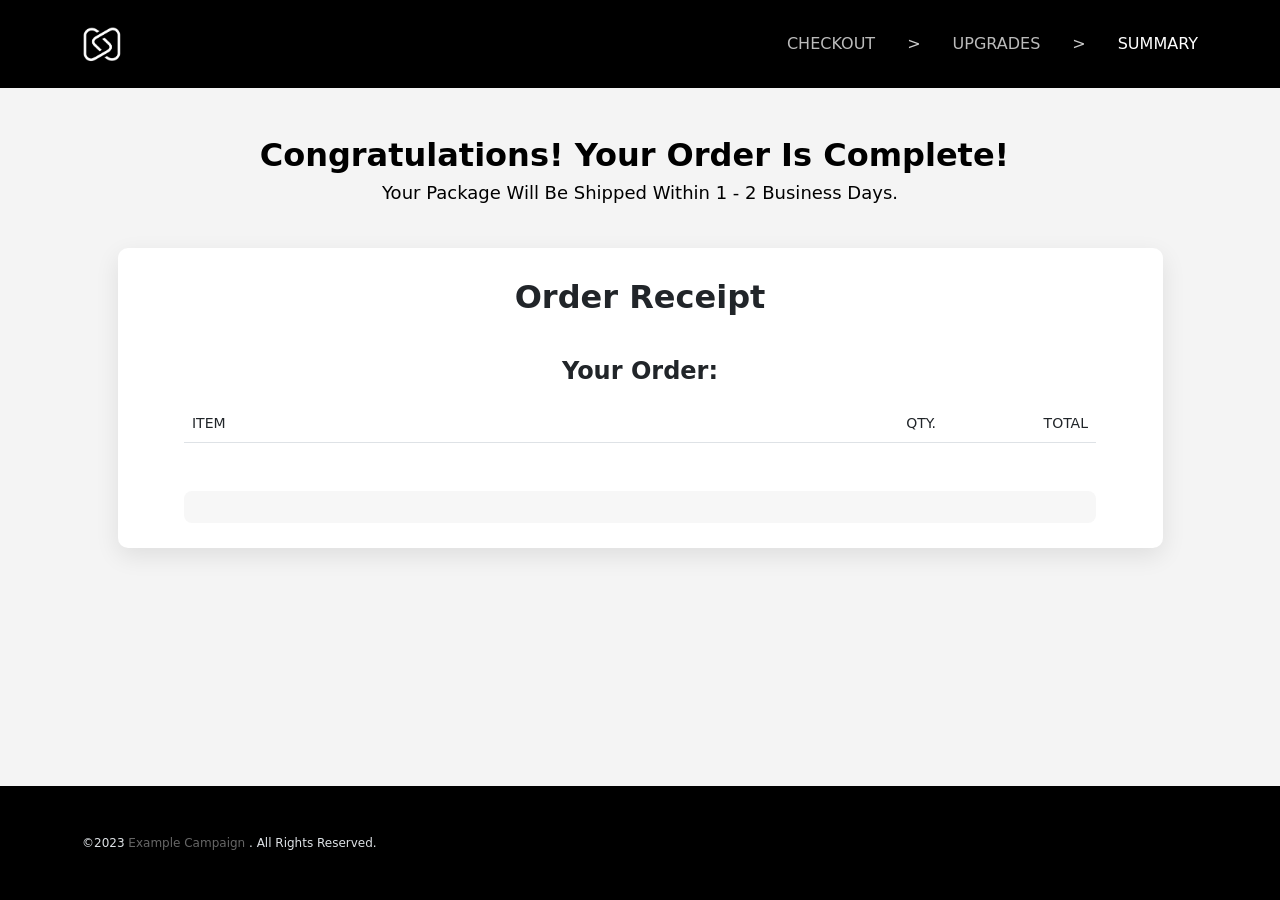
<file: thank-you.html>
<!DOCTYPE html>
<html lang="en" class="h-100">

<head>
    <meta charset="UTF-8">
    <meta name="viewport" content="width=device-width, initial-scale=1.0">
    <title>Example Campaign</title>
    <meta name="referrer" content="no-referrer-when-downgrade" />
    <link rel="icon" type="image/x-icon" href="img/favicon.ico" />
    <link rel="stylesheet" type="text/css" href="css/main.css">

    <script async src="https://campaigns.apps.29next.com/js/v1/campaign/"></script>
    <script>
        window.addEventListener('load', function () {
            nextCampaign.config({
                apiKey: "dkPUiKTlaZAv1E3NpapBg9aLk4EXZiCfnSIKWeui",
            })
            nextCampaign.event('page_view', {
                title: document.title,
                url: window.location.href
            });
        });
    </script>
</head>

<body class="bg-checkout d-flex flex-column h-100">
    <div class="topbar py-3 py-lg-4">
        <div class="container">
            <div class="row justify-content-between align-items-center">
                <div class="col-md-5 d-flex justify-content-center justify-content-md-start align-items-center pb-2 pb-md-0">
                    <div class="logo">
                        <img src="img/logo.png" alt="Example Campaign" class="img-fluid">
                    </div>
                </div>
                <div class="col-md-7 d-flex justify-content-center justify-content-md-end align-items-center">
                    <nav style="--bs-breadcrumb-divider: '>';" aria-label="breadcrumb">
                        <ol class="breadcrumb">
                            <li class="breadcrumb-item is-complete"><span>CHECKOUT</span></li>
                            <li class="breadcrumb-item is-complete">UPGRADES</li>
                            <li class="breadcrumb-item is-current">SUMMARY</li>
                        </ol>
                    </nav>
                </div>
            </div>
        </div>
    </div>
    <section class="main">
        <div class="container-fluid">
            <div class="row ">
                <div class="col text-center  py-5">
                    <div class="up-top-hdng pb-5">
                        <p class="up-hdng-txt1 h2 fw-bold text-dark"> <i class="d-none d-sm-inline-block fas fa-caret-right bounce-arrow me-1"></i><span>Congratulations! Your Order Is Complete! </span> <i class="d-none d-sm-inline-block fas fa-caret-left bounce-arrow-r ms-1"></i></p>
                        <p class="up-hdng-txt2 h6 text-dark">Your Package Will Be Shipped Within 1 - 2 Business Days.</p>
                    </div>
                </div>
            </div>
        </div>
        <div class="container">
            <div class="row justify-content-center">
                <div class="col-xl-11 footer-margin">
                    <div class="row up-box bg-white justify-content-center p-4 mb-4">
                        <div class="col-xl-11">
                            <div class="row mb-3">
                                <div class="col">
                                    <div class="fs-2 fw-bold text-center">Order Receipt</div>
                                </div>
                            </div>
                        </div>
                        <div class="col-xl-11 order-receipt-header bg-xlight"></div>
                        <div class="col-xl-11 order-receipt-items-header">
                            <div class="row">
                                <div class="col py-3">
                                    <div class="fs-4 fw-bold text-center">Your Order:</div>
                                </div>
                            </div>
                            <div class="row mb-4 border-bottom text-uppercase">
                                <div class="col-8 p-2  fs-7 ">
                                    <div class="summary-item-title">Item</div>
                                </div>
                                <div class="col-2  p-2  fs-7 text-end">
                                    <div class="summary-item-qty-title">Qty.</div>
                                </div>
                                <div class="col-2  p-2 fs-7 text-end">
                                    <div class="summary-item-item-total-title">Total</div>
                                </div>
                            </div>
                        </div>
                        <div class="col-xl-11 order-receipt-items"></div>
                        <div class="col-xl-11 order-receipt-summary rounded-3 p-3 bg-xlight mt-4"></div>
                        <div class="col-xl-11 order-receipt-footer"></div>
                    </div>
                </div>
            </div>
        </div>
    </section>
    <footer class="footer mt-auto">
        <div class="container pt-4 pb-5">
            <div class="row">
                <div class="col-12 mt-3 pt-2 text-center footer-copyright d-flex flex-column flex-sm-row  justify-content-between align-items-center">
                    <div class="mb-4 mb-sm-0 fs-8 text-light">
                        ©2023 <span class="text-secondary">Example Campaign </span>. All Rights Reserved.
                    </div>
                </div>
            </div>
        </div>
    </footer>
</body>
<script type="text/javascript">
const publicKey = "dkPUiKTlaZAv1E3NpapBg9aLk4EXZiCfnSIKWeui";
const refId = sessionStorage.getItem('ref_id');
const orderRef = '"Example Reference"'
</script>
<script type="text/javascript" src="js/campaign.js"></script>
<script type="text/javascript" src="js/receipt.js"></script>

</html>
</file>
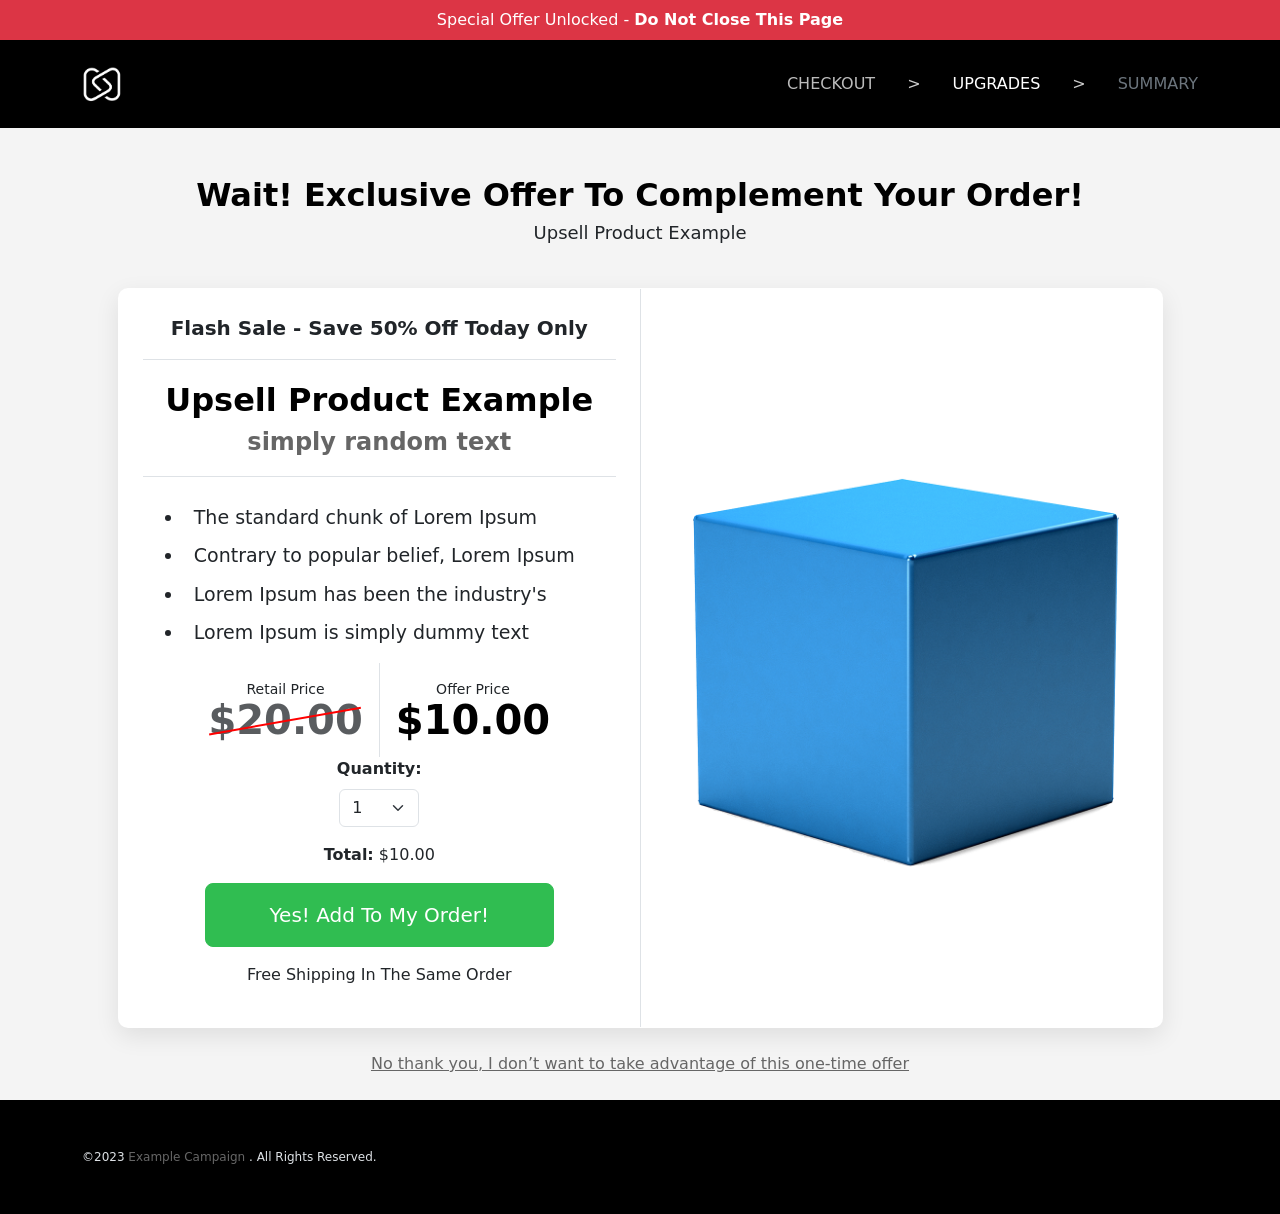
<file: upsell-2.html>
<!DOCTYPE html>
<html lang="en" class="h-100">

<head>
    <meta charset="UTF-8">
    <meta name="viewport" content="width=device-width, initial-scale=1.0">
    <title>Example Campaign</title>
    <meta name="referrer" content="no-referrer-when-downgrade" />
    <link rel="icon" type="image/x-icon" href="img/favicon.ico" />
    <link rel="stylesheet" type="text/css" href="css/main.css">

    <script async src="https://campaigns.apps.29next.com/js/v1/campaign/"></script>
    <script>
        window.addEventListener('load', function () {
            nextCampaign.config({
                apiKey: "dkPUiKTlaZAv1E3NpapBg9aLk4EXZiCfnSIKWeui",
            });
            nextCampaign.event('page_view', {
                title: document.title,
                url: window.location.href
            });
        });
    </script>
</head>

<body class="d-flex flex-column h-100 bg-checkout">
    <div class="bg-danger">
        <div class="container">
            <div class="row justify-content-center align-items-center">
                <div class="col text-center text-white p-2 ">
                    Special Offer Unlocked - <span class="fw-bold">Do Not Close This Page</span>
                </div>
            </div>
        </div>
    </div>
    <div class="topbar py-3 py-lg-4">
        <div class="container">
            <div class="row justify-content-between align-items-center">
                <div class="col-md-5 d-flex justify-content-center justify-content-md-start align-items-center">
                    <div class="logo">
                        <img src="img/logo.png" alt="Example Campaign" class="img-fluid">
                    </div>
                </div>
                <div class="col-md-7 d-flex justify-content-center justify-content-md-end align-items-center">
                    <nav style="--bs-breadcrumb-divider: '>';" aria-label="breadcrumb">
                        <ol class="breadcrumb">
                            <li class="breadcrumb-item is-complete"><span>CHECKOUT</span></li>
                            <li class="breadcrumb-item is-current">UPGRADES</li>
                            <li class="breadcrumb-item">SUMMARY</li>
                        </ol>
                    </nav>
                </div>
            </div>
        </div>
    </div>
    <section class="main">
        <div class="container-fluid">
            <div class="row ">
                <div class="col text-center  py-5">
                    <div class="pb-5">
                        <p class="h2 fw-bold text-dark"><span>Wait! Exclusive Offer To Complement Your Order!</span>
                        </p>
                        <p class="h6">Upsell Product Example</p>
                    </div>
                </div>
            </div>
        </div>
        <div class="container">
            <div class="row justify-content-center">
                <div class="col-xl-11">
                    <div class="row up-box bg-white">
                        <div class="col-lg-6 py-4 px-0 p-lg-4">
                            <div class="text-center">
                                <div class="fw-bold fs-5">
                                    Flash Sale - Save 50% Off Today Only
                                </div>
                                <div class="mt-3 py-3 fw-bold fs-4 border-top border-bottom text-secondary"><span
                                        class="fs-2 text-dark">Upsell Product Example</span><br>simply random text</div>
                                <div class="d-lg-none text-center">
                                    <img src="img/up1.png" class="img-fluid">
                                </div>
                                <ul class="up-list my-3">
                                    <li>The standard chunk of Lorem Ipsum</li>
                                    <li>Contrary to popular belief, Lorem Ipsum</li>
                                    <li>Lorem Ipsum has been the industry's</li>
                                    <li>Lorem Ipsum is simply dummy text</li>
                                </ul>
                                <div class="up-prcBox d-flex justify-content-center align-items-center">
                                    <div class="prc-bx ret-prc p-3 border-end">
                                        <div class="fs-7">Retail Price</div>
                                        <span class="originalPrice fs-1 fw-bold text-muted">$20.00</span>
                                    </div>
                                    <div class="prc-bx ofr-prc p-3">
                                        <div class="fs-7">Offer Price</div>
                                        <span style="color:#000;" class="currentPrice fs-1 fw-bold"
                                            id="price">$10.00</span>
                                    </div>
                                </div>
                                <div class="clearall"></div>
                                <div class="row justify-content-center">
                                    <div class="col-11 col-sm-9">
                                        <div class="mb-3">
                                            <label for="quantity" class="form-label fw-bold">Quantity:</label>
                                            <select id="quantity" class="form-select">
                                                <option value="1" selected>1</option>
                                                <option value="2">2</option>
                                                <option value="3">3</option>
                                                <option value="4">4</option>
                                                <option value="5">5</option>
                                            </select>
                                        </div>
                                        <div class="mb-3 text-center">
                                            <span class="fw-bold">Total:</span> $<span id="total-price">10.00</span>
                                        </div>
                                        <div class="mb-3 d-grid">
                                            <button type="button" class="btn btn-lg btn-success py-3 px-5"
                                                data-loading-text='Processing' data-text='Yes! Add To My Order!'>
                                                Yes! Add To My Order!
                                            </button>
                                        </div>
                                    </div>
                                </div>
                                <div class="d-flex align-items-center justify-content-center mb-3">
                                    Free Shipping In The Same Order
                                </div>
                            </div>
                        </div>
                        <div
                            class="col-lg-6 d-none border-start d-lg-flex justify-content-lg-center align-items-lg-center">
                            <div class="text-center ">
                                <img src="img/up1.png" class="img-fluid">
                            </div>
                        </div>
                    </div>
                    <div class="row justify-content-center py-3">
                        <div class="col py-2">
                            <a href="#"
                                class="d-flex justify-content-center align-items-center text-secondary upsell-no"> No
                                thank you, I don’t want to take advantage of this one-time offer </a>
                        </div>
                    </div>
                </div>
            </div>
        </div>
    </section>
    <footer class="footer mt-auto">
        <div class="container pt-4 pb-5">
            <div class="row">
                <div
                    class="col-12 mt-3 pt-2 text-center footer-copyright d-flex flex-column flex-sm-row  justify-content-between align-items-center">
                    <div class="mb-4 mb-sm-0 fs-8 text-light">
                        ©2023 <span class="text-secondary">Example Campaign </span>. All Rights Reserved.
                    </div>
                </div>
            </div>
        </div>
    </footer>
</body>
<script type="text/javascript">
    const publicKey = "dkPUiKTlaZAv1E3NpapBg9aLk4EXZiCfnSIKWeui";
    const nextURL = "/thank-you.html";
    const refId = sessionStorage.getItem('ref_id');
</script>
<script type="text/javascript" src="js/campaign.js"></script>
<script type="text/javascript" src="js/upsell-2.js"></script>

</html>
</file>
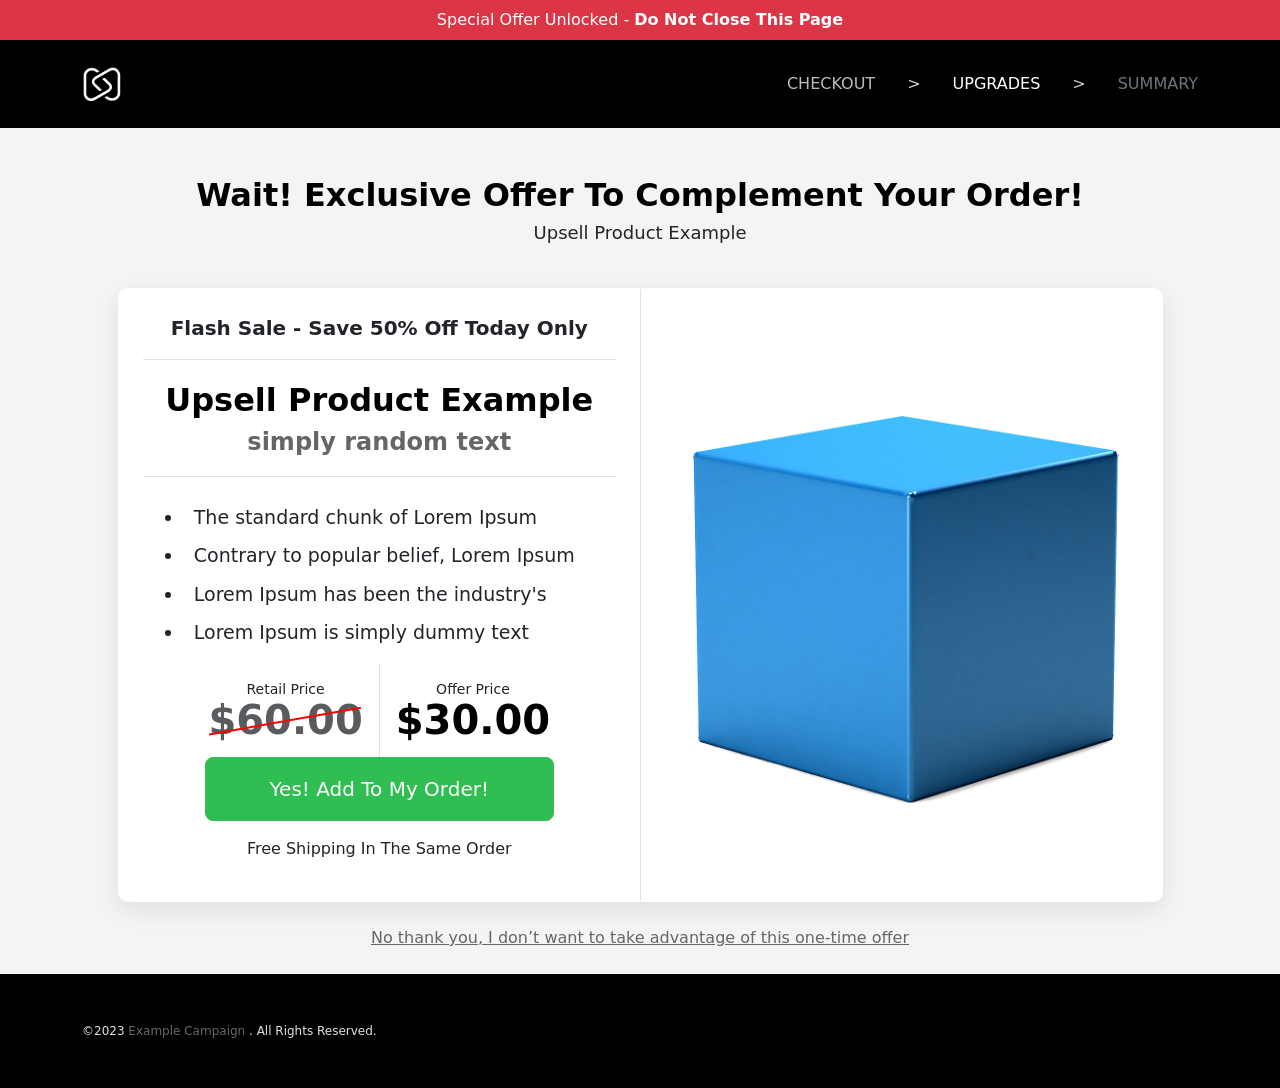
<file: upsell.html>
<!DOCTYPE html>
<html lang="en" class="h-100">

<head>
    <meta charset="UTF-8">
    <meta name="viewport" content="width=device-width, initial-scale=1.0">
    <title>Example Campaign</title>
    <meta name="referrer" content="no-referrer-when-downgrade" />
    <link rel="icon" type="image/x-icon" href="img/favicon.ico" />
    <link rel="stylesheet" type="text/css" href="css/main.css">

    <script async src="https://campaigns.apps.29next.com/js/v1/campaign/"></script>
    <script>
        window.addEventListener('load', function () {
            nextCampaign.config({
                apiKey: "dkPUiKTlaZAv1E3NpapBg9aLk4EXZiCfnSIKWeui",
            });
            nextCampaign.event('page_view', {
                title: document.title,
                url: window.location.href
            });
        });
    </script>
</head>

<body class="d-flex flex-column h-100 bg-checkout">
    <div class="bg-danger">
        <div class="container">
            <div class="row justify-content-center align-items-center">
                <div class="col text-center text-white p-2 ">
                    Special Offer Unlocked - <span class="fw-bold">Do Not Close This Page</span>
                </div>
            </div>
        </div>
    </div>
    <div class="topbar py-3 py-lg-4">
        <div class="container">
            <div class="row justify-content-between align-items-center">
                <div class="col-md-5 d-flex justify-content-center justify-content-md-start align-items-center">
                    <div class="logo">
                        <img src="img/logo.png" alt="Example Campaign" class="img-fluid">
                    </div>
                </div>
                <div class="col-md-7 d-flex justify-content-center justify-content-md-end align-items-center">
                    <nav style="--bs-breadcrumb-divider: '>';" aria-label="breadcrumb">
                        <ol class="breadcrumb">
                            <li class="breadcrumb-item is-complete"><span>CHECKOUT</span></li>
                            <li class="breadcrumb-item is-current">UPGRADES</li>
                            <li class="breadcrumb-item">SUMMARY</li>
                        </ol>
                    </nav>
                </div>
            </div>
        </div>
    </div>
    <section class="main">
        <div class="container-fluid">
            <div class="row ">
                <div class="col text-center  py-5">
                    <div class="pb-5">
                        <p class="h2 fw-bold text-dark"><span>Wait! Exclusive Offer To Complement Your Order!</span> </p>
                        <p class="h6">Upsell Product Example</p>
                    </div>
                </div>
            </div>
        </div>
        <div class="container">
            <div class="row justify-content-center">
                <div class="col-xl-11">
                    <div class="row up-box bg-white">
                        <div class="col-lg-6 py-4 px-0 p-lg-4">
                            <div class="text-center">
                                <div class="fw-bold fs-5">
                                    Flash Sale - Save 50% Off Today Only
                                </div>
                                <div class="mt-3 py-3 fw-bold fs-4 border-top border-bottom text-secondary"><span class="fs-2 text-dark">Upsell Product Example</span><br>simply random text</div>
                                <div class="d-lg-none text-center">
                                    <img src="img/up1.png" class="img-fluid">
                                </div>
                                <ul class="up-list my-3">
                                    <li>The standard chunk of Lorem Ipsum</li>
                                    <li>Contrary to popular belief, Lorem Ipsum</li>
                                    <li>Lorem Ipsum has been the industry's</li>
                                    <li>Lorem Ipsum is simply dummy text</li>
                                </ul>
                                <div class="up-prcBox d-flex justify-content-center align-items-center">
                                    <div class="prc-bx ret-prc p-3 border-end">
                                        <div class="fs-7">Retail Price</div>
                                        <span class="originalPrice fs-1 fw-bold text-muted">$60.00</span>
                                    </div>
                                    <div class="prc-bx ofr-prc p-3">
                                        <div class="fs-7">Offer Price</div>
                                        <span style="color:#000;" class="currentPrice fs-1 fw-bold">$30.00</span>
                                    </div>
                                </div>
                                <div class="clearall"></div>
                                <div class="row justify-content-center">
                                    <div class="col-11 col-sm-9">
                                        <div class="mb-3 d-grid">
                                            <button type="button" class="btn btn-lg btn-success py-3 px-5" data-loading-text='Processing' data-text='Yes! Add To My Order!'>
                                                Yes! Add To My Order!
                                            </button>
                                        </div>
                                    </div>
                                </div>
                                <div class="d-flex align-items-center justify-content-center mb-3">
                                    Free Shipping In The Same Order
                                </div>
                            </div>
                        </div>
                        <div class="col-lg-6 d-none border-start d-lg-flex justify-content-lg-center align-items-lg-center">
                            <div class="text-center ">
                                <img src="img/up1.png" class="img-fluid">
                            </div>
                        </div>
                    </div>
                    <div class="row justify-content-center py-3">
                        <div class="col py-2">
                            <a href="#" class="d-flex justify-content-center align-items-center text-secondary upsell-no"> No thank you, I don’t want to take advantage of this one-time offer </a>
                        </div>
                    </div>
                </div>
            </div>
        </div>
    </section>
    <footer class="footer mt-auto">
        <div class="container pt-4 pb-5">
            <div class="row">
                <div class="col-12 mt-3 pt-2 text-center footer-copyright d-flex flex-column flex-sm-row  justify-content-between align-items-center">
                    <div class="mb-4 mb-sm-0 fs-8 text-light">
                        ©2023 <span class="text-secondary">Example Campaign </span>. All Rights Reserved.
                    </div>
                </div>
            </div>
        </div>
    </footer>
</body>
<script type="text/javascript">
const publicKey = "dkPUiKTlaZAv1E3NpapBg9aLk4EXZiCfnSIKWeui";
const nextURL = "/thank-you.html";
const refId = sessionStorage.getItem('ref_id');
const upsellLineItem = [{
    "package_id": 5,
    "quantity": 1
}]
</script>
<script type="text/javascript" src="js/campaign.js"></script>
<script type="text/javascript" src="js/upsell.js"></script>

</html>
</file>
